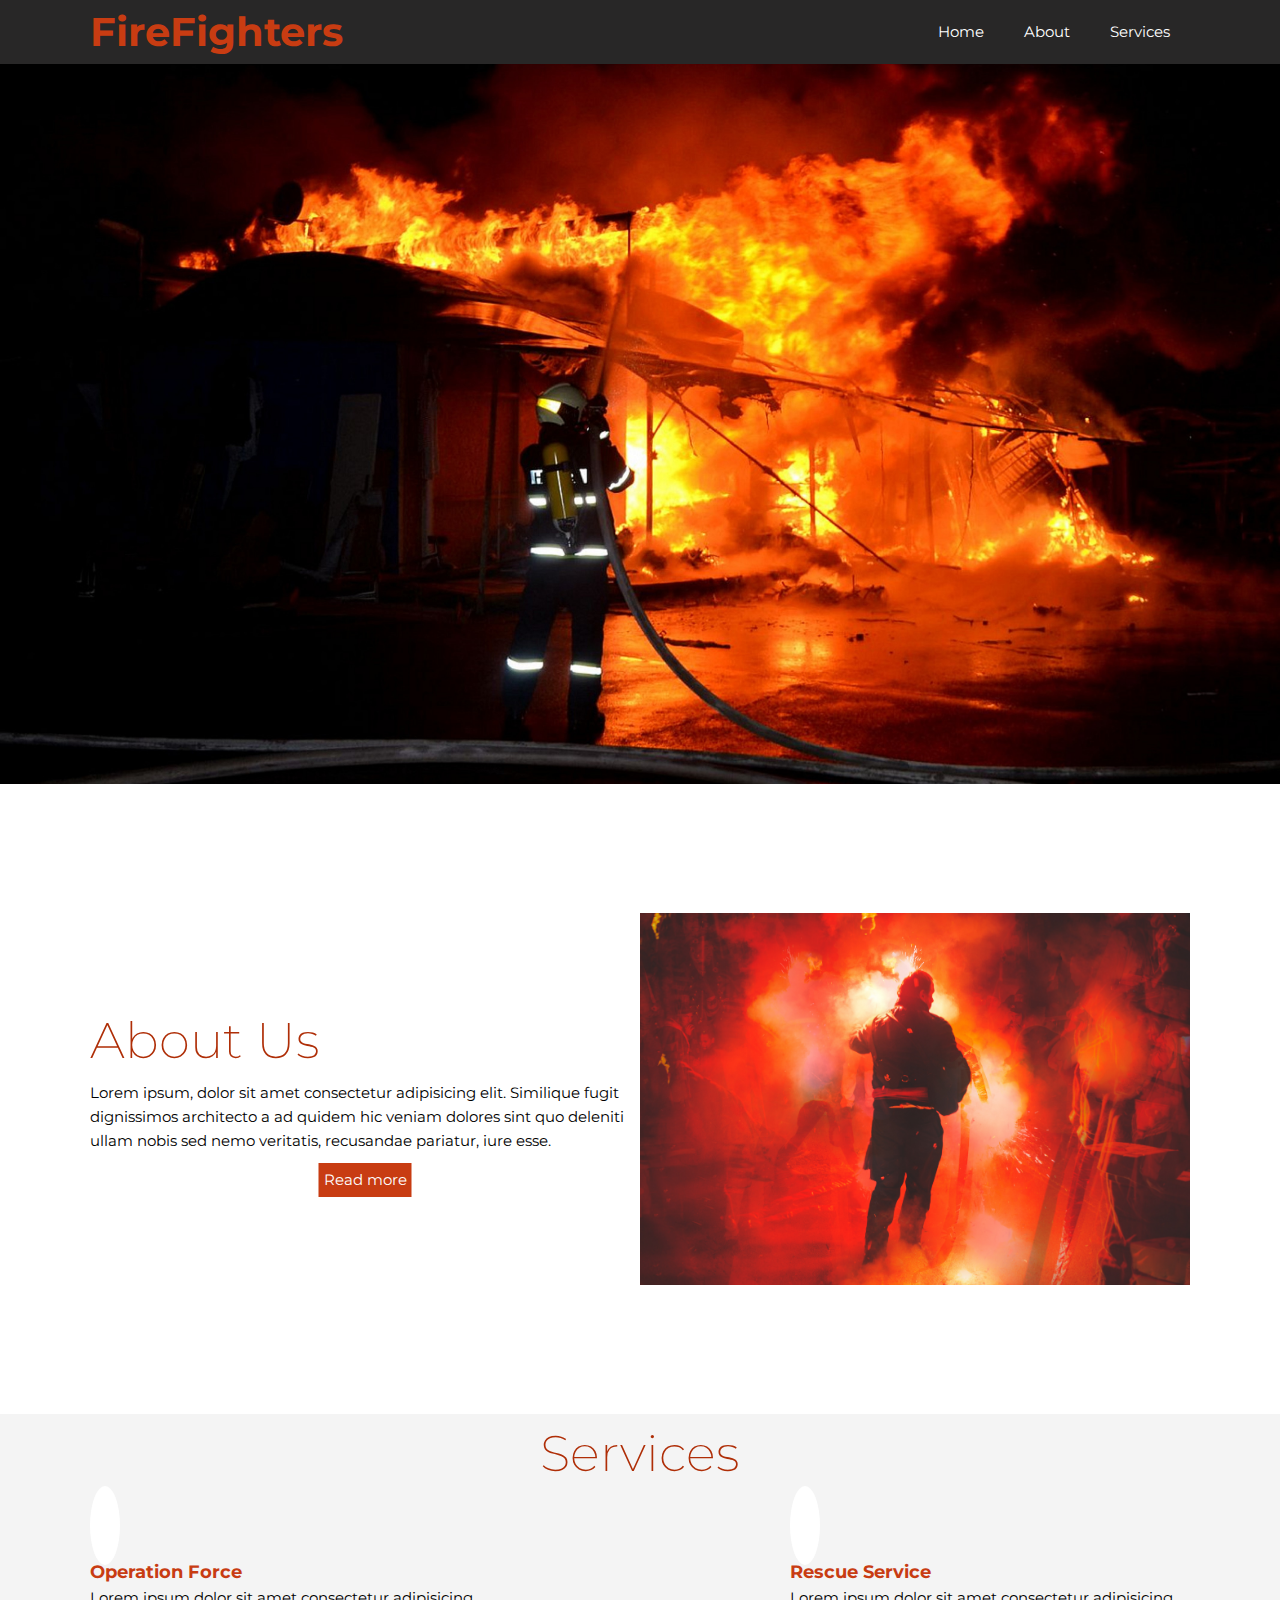
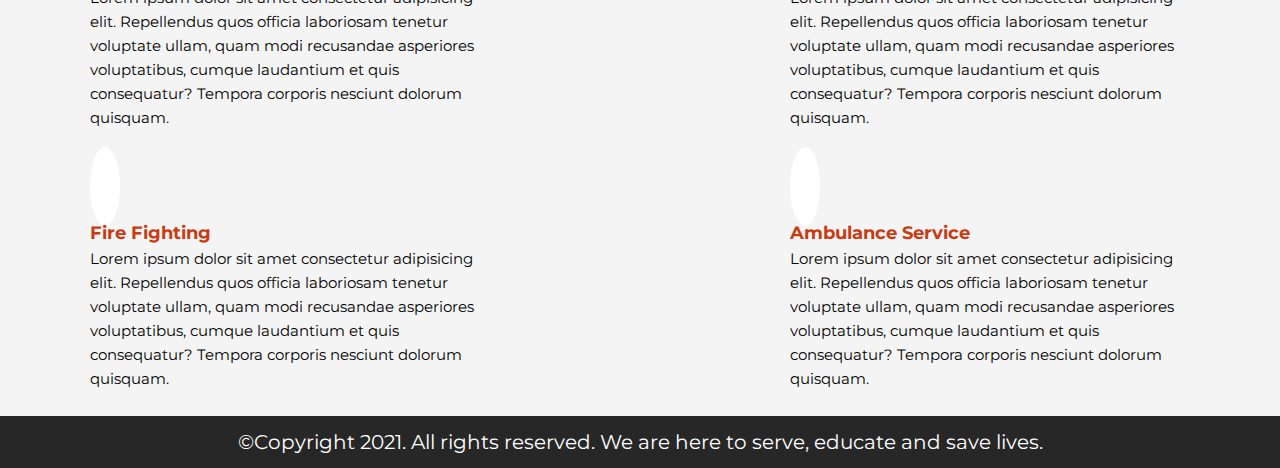
<file: index.html>
<!DOCTYPE html>
<html lang="en">
<head>
    <meta charset="UTF-8">
    <meta http-equiv="X-UA-Compatible" content="IE=edge">
    <meta name="viewport" content="width=device-width, initial-scale=1.0">
    <link rel="stylesheet" href="https://use.fontawesome.com/releases/v5.15.2/css/all.css" integrity="sha384-vSIIfh2YWi9wW0r9iZe7RJPrKwp6bG+s9QZMoITbCckVJqGCCRhc+ccxNcdpHuYu" crossorigin="anonymous">
    <link rel="stylesheet" href="css/main.css">
    <title>FireFighters|Home</title>
</head>
<body id="Home">
    <header class="header">
        <div class="container">
            <nav class="nav">
                <h1>FireFighters</h1>
                <ul class="nav__list">
                    <li><a href="#Home">Home</a></li>
                    <li><a href="#About">About</a></li>
                    <li><a href="#Services">Services</a></li>
                    <!-- <li><a href="#">Contact</a></li> -->
                </ul>
            </nav>
        </div>
    </header>
    <div class="header__section"></div>
    <main class="main">
        <div class="about" id="About">
            <div class="container">
                <div class="about__content">
                    <div class="about__content-info">
                        <h2 class="m-heading oH">About Us</h2>
                        <p>
                            Lorem ipsum, dolor sit amet consectetur adipisicing elit. Similique fugit dignissimos architecto a ad quidem hic veniam dolores sint quo deleniti ullam nobis sed nemo veritatis, recusandae pariatur, iure esse.
                        </p>
                        <div class="read">
                            <a href="#" class="btn btn--orange">Read more</a>
                        </div>
                    </div>
                    <div class="about__content-img">
                        <img src="/img/aboutus.jpg" alt="a picture of what we do">
                    </div>
                </div>
            </div>
        </div>

        <div class="services" id="Services">
            <div class="container">
                <div class="services__content">
                    <h2 class="m-heading oH">Services</h2>
                    <div class="services__content-items">
                        <div class="item">
                            <i class="fas fa-head-side-mask"></i>
                            <div class="item__info">
                                <h3>Operation Force</h2>
                                <p>
                                    Lorem ipsum dolor sit amet consectetur adipisicing elit. Repellendus quos officia laboriosam tenetur voluptate ullam, quam modi recusandae asperiores voluptatibus, cumque laudantium et quis consequatur? Tempora corporis nesciunt dolorum quisquam.
                                </p>
                            </div>
                        </div>
                        <div class="item">
                            <i class="fas fa-parachute-box"></i>
                            <div class="item__info">
                                <h3>Rescue Service</h2>
                                <p>
                                    Lorem ipsum dolor sit amet consectetur adipisicing elit. Repellendus quos officia laboriosam tenetur voluptate ullam, quam modi recusandae asperiores voluptatibus, cumque laudantium et quis consequatur? Tempora corporis nesciunt dolorum quisquam.
                                </p>
                            </div>
                        </div>
                    </div>
                    <div class="services__content-items">
                        <div class="item">
                            <i class="fas fa-fire-extinguisher"></i>
                            <div class="item__info">
                                <h3>Fire Fighting</h2>
                                <p>
                                    Lorem ipsum dolor sit amet consectetur adipisicing elit. Repellendus quos officia laboriosam tenetur voluptate ullam, quam modi recusandae asperiores voluptatibus, cumque laudantium et quis consequatur? Tempora corporis nesciunt dolorum quisquam.
                                </p>
                            </div>
                        </div>
                        <div class="item">
                            <i class="fas fa-ambulance"></i>
                            <div class="item__info">
                                <h3>Ambulance Service</h2>
                                <p>
                                    Lorem ipsum dolor sit amet consectetur adipisicing elit. Repellendus quos officia laboriosam tenetur voluptate ullam, quam modi recusandae asperiores voluptatibus, cumque laudantium et quis consequatur? Tempora corporis nesciunt dolorum quisquam.
                                </p>
                            </div>
                        </div>
                    </div>
                </div>
            </div>
        </div>
    </main>
    <footer class="footer" id="Footer">
        <div class="container">
            <p>
                &copy;Copyright 2021. All rights reserved. We are here to serve, educate and save lives.
            </p>
        </div>
    </footer>
</body>
</html>
</file>
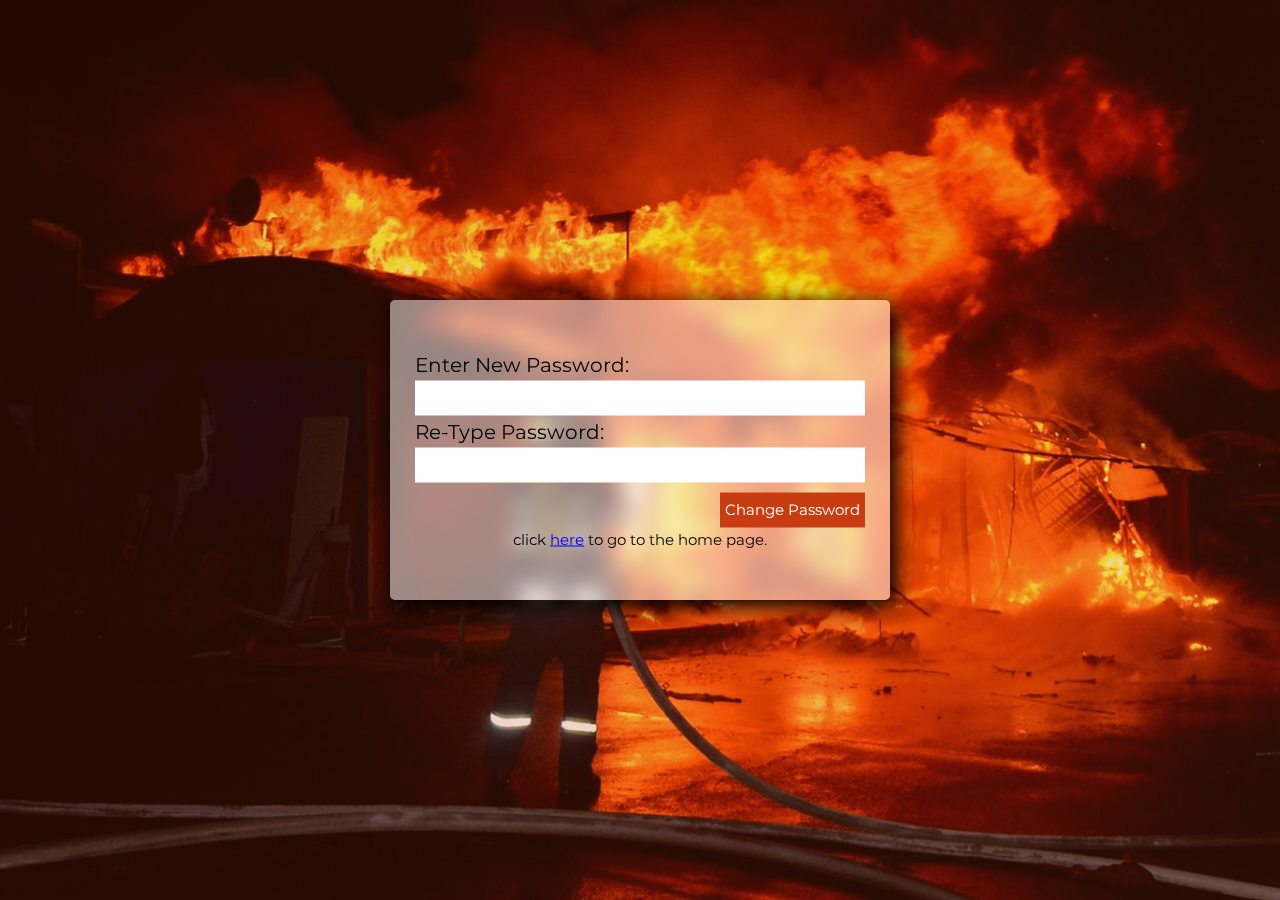
<file: changepassword.html>
<!DOCTYPE html>
<html lang="en">
<head>
    <meta charset="UTF-8">
    <meta http-equiv="X-UA-Compatible" content="IE=edge">
    <meta name="viewport" content="width=device-width, initial-scale=1.0">
    <link
      rel="stylesheet"
      href="https://use.fontawesome.com/releases/v5.15.2/css/all.css"
      integrity="sha384-vSIIfh2YWi9wW0r9iZe7RJPrKwp6bG+s9QZMoITbCckVJqGCCRhc+ccxNcdpHuYu"
      crossorigin="anonymous"
    />
    <link rel="stylesheet" href="css/main.css" />
    <title>fireFgihters|Change Password</title>
</head>
<body>
    <main class="sign">
        <section class="sign__form">
            <div class="sign__form--content">
                <div class="form__id">
                    <label for="newPassword">Enter New password:</label>
                    <input type="text" name="staff_id" id="newPassword">
                </div>
                <div class="form__password">
                    <label for="confirmPassword">Re-type password:</label>
                    <input type="text" name="staff_id" id="confirmPassword">
                </div>
                <div class="form__signin">
                    <a href="#" class="btn btn--right btn--orange change">Change Password</a>
                </div>
                <div class="notice">
                    click <a href="/index.html">here</a> to go to the home page.
                </div>
            </div>
        </section>
    </main>
</body>
</html>
</file>
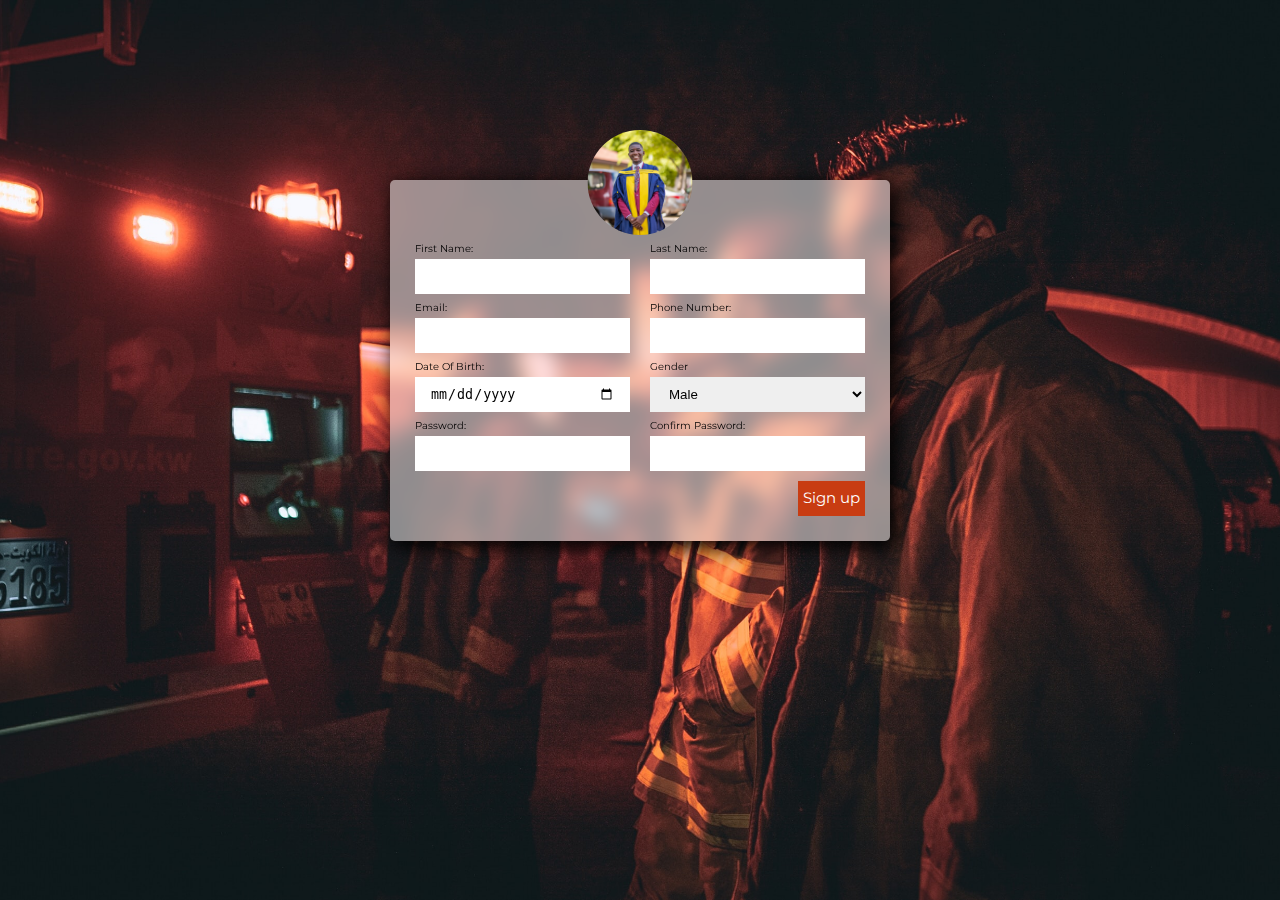
<file: register.html>
<!DOCTYPE html>
<html lang="en">
<head>
    <meta charset="UTF-8">
    <meta http-equiv="X-UA-Compatible" content="IE=edge">
    <meta name="viewport" content="width=device-width, initial-scale=1.0">
    <link rel="stylesheet" href="css/main.css">
    <title>Fire Service|Sign Up </title>
</head>
<body>
    <main class="register">
        <section class="register__form">
            <div class="register__form--content">
                <div class="profile">
                    <img src="/img/profile.jpg" alt="profile">
                    <input type="file" name="profile_img">
                </div>
                <div class="name">
                    <div class="form__fname half">
                        <label for="fname">First Name:</label>
                        <input type="text" name="first_name" id="fname">
                    </div>
                    <div class="form__lname half">
                        <label for="lname">Last Name:</label>
                        <input type="text" name="last_name" id="lname">
                    </div>
                </div>
                <div class="contact">
                    <div class="form__email half">
                        <label for="mail">Email:</label>
                        <input type="text" name="email" id="mail">
                    </div>
                    <div class="form__number half">
                        <label for="tel">Phone Number:</label>
                        <input type="tel" name="tel_num" id="tel">
                    </div>
                </div>
                <div class="info">
                    <div class="form__dateOfBirth half">
                        <label for="dob">Date of Birth:</label>
                        <input type="date" name="date_of_birth" id="dob">
                    </div>
                    <div class="gender half">
                        <label for="gen">Gender</label>
                        <select name="gender" id="gen">
                            <option value="male">Male</option>
                            <option value="female">Female</option>
                        </select>
                    </div>
                </div>
                <div class="pass">
                    <div class="form__password half">
                        <label for="password">password:</label>
                        <input type="password" name="password" id="password">
                    </div>
                    <div class="form__confirmPassword half">
                        <label for="confirmPass">confirm password:</label>
                        <input type="password" name="staff_id" id="confirmPass">
                    </div>
                </div>
                <div class="form__register">
                    <a href="#" class="btn btn--right btn--orange">Sign up</a>
                </div>
            </div>
        </section>
    </main>
</body>
</html>
</file>
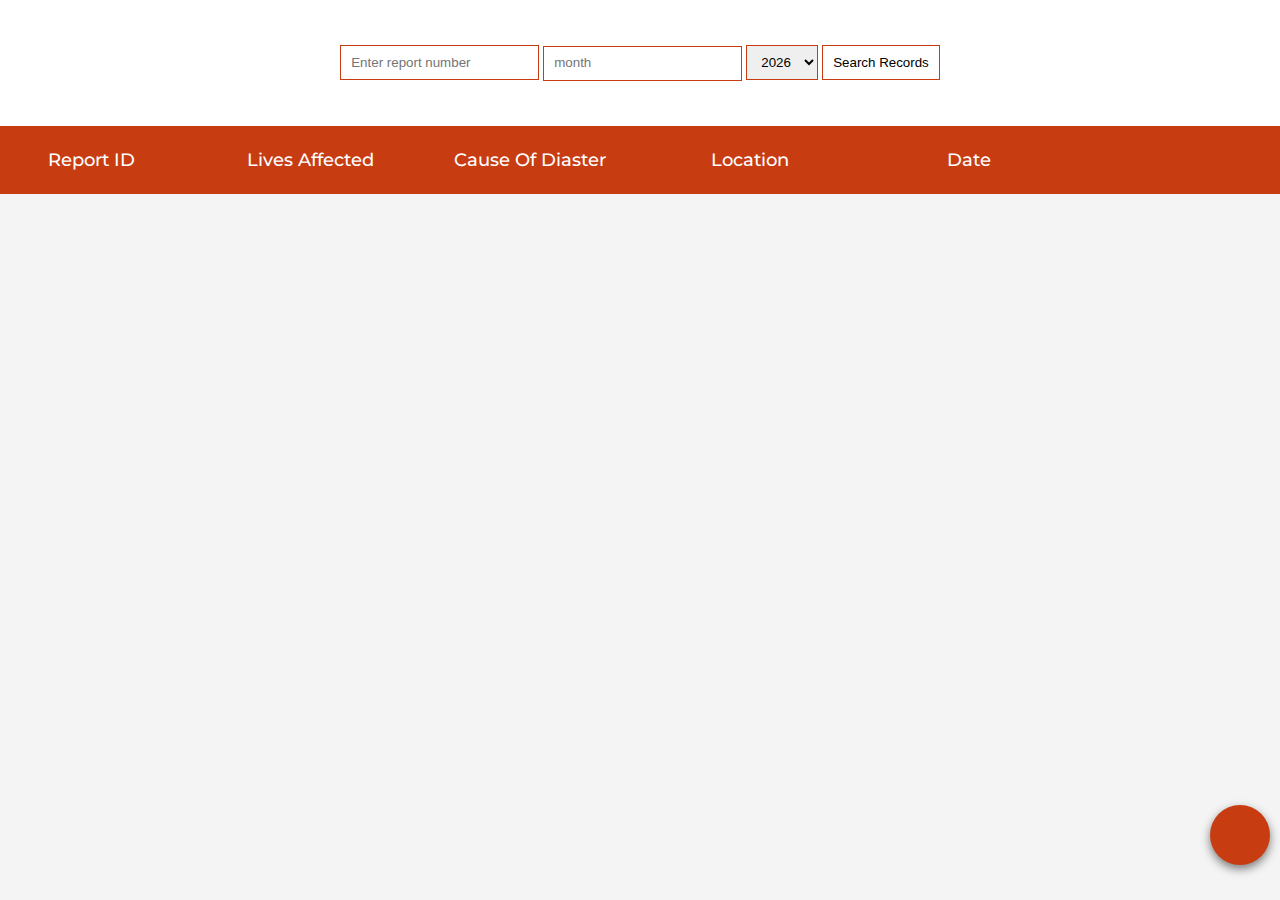
<file: reports.html>
<!DOCTYPE html>
<html lang="en">
  <head>
    <meta charset="UTF-8" />
    <meta http-equiv="X-UA-Compatible" content="IE=edge" />
    <meta name="viewport" content="width=device-width, initial-scale=1.0" />
    <link
      rel="stylesheet"
      href="https://use.fontawesome.com/releases/v5.15.2/css/all.css"
      integrity="sha384-vSIIfh2YWi9wW0r9iZe7RJPrKwp6bG+s9QZMoITbCckVJqGCCRhc+ccxNcdpHuYu"
      crossorigin="anonymous"
    />
    <link rel="stylesheet" href="css/main.css" />
    <title>All Reports | FireFighters</title>
  </head>
  <body>
    <section class="admin__reports" id="top">
        <div class="query">
            <div class="container">
                <input type="text" class="reportID" placeholder="Enter report number">
                <input list="months" class="reportMonth" id="month" placeholder="month">
                <datalist id="months" class="dl_months">
                    <!-- <option value="January"> -->
                </datalist>
                <select class="reportYear">
                    <!-- <option value="2021">2021</option> -->
                </select>
                <button type="submit" class="searchRecords btn--outline-orange">Search Records</button>
            </div>
        </div>
        <div class="content">
            <div class="admin__reports-title stickyTitle">
                <h3>Report ID</h3>
                <h3>Lives affected</h3>
                <h3>cause of diaster</h3>
                <h3>location</h3>
                <h3>Date</h3>
            </div>
            <!-- <div class="admin__reports-view">
                <div class="admin__reports-view--num">
                    001
                </div>
                <div class="admin__reports-view--livesAffected">
                    004
                </div>
                <div class="admin__reports-view--COD">
                    electrical fault
                </div>
                <div class="admin__reports-view--location">
                    labadi - Accra
                </div>
                <div class="admin__reports-view--DOD">
                    10/09/1997
                </div>
                <div class="admin__reports-view--operations">
                    <i class="fas fa-eye"></i>
                    <i class="fas fa-edit"></i>
                    <i class="fas fa-trash-alt"></i>
                </div>
            </div> -->
            <a href="#top" class="btn search">
                <i class="fas fa-search"></i>
            </a>
        </div>
    </section>
    <script src="/js/api.js"></script>
    <script src="/js/reports.js"></script>
  </body>
</html>
</file>
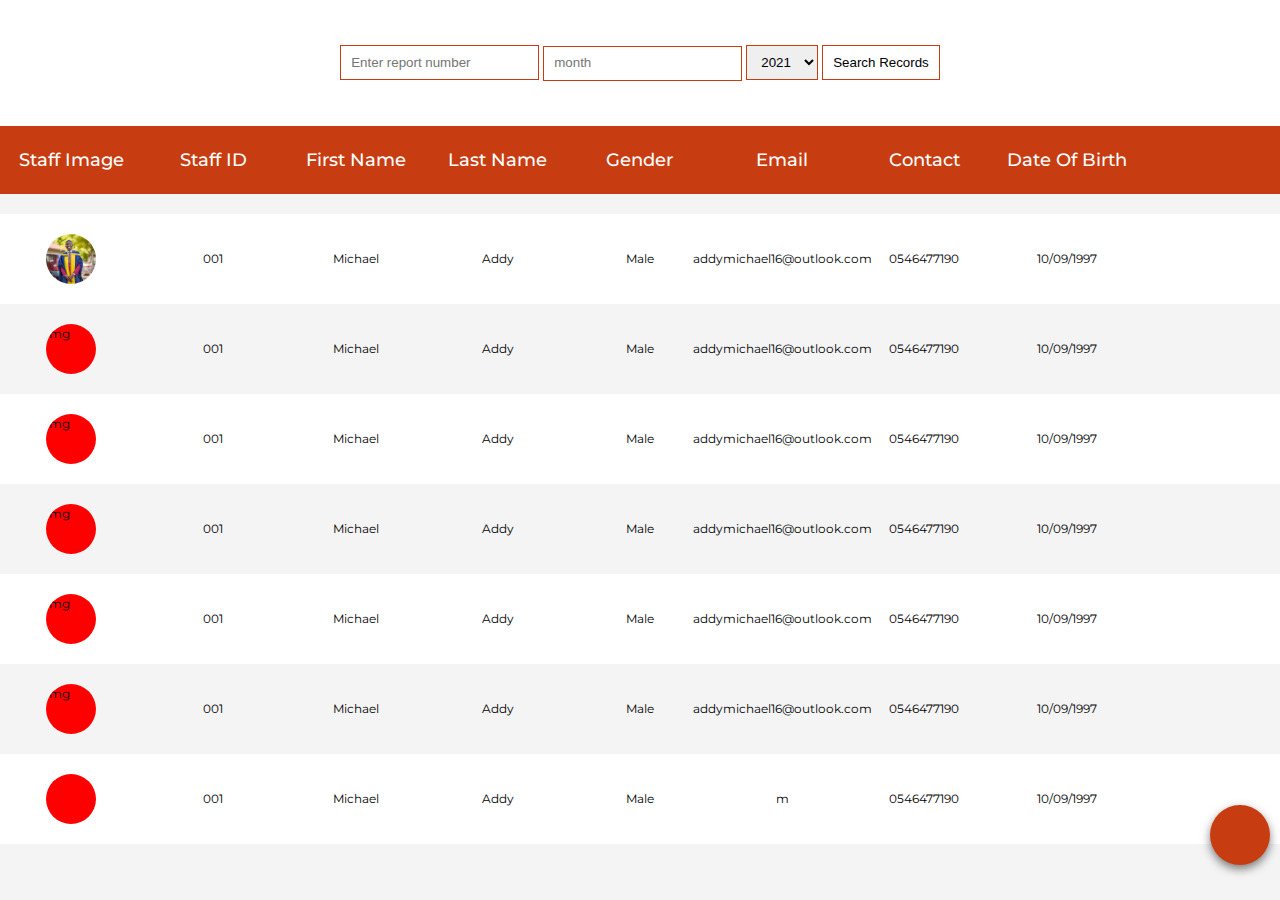
<file: staffs.html>
<!DOCTYPE html>
<html lang="en">
<head>
    <meta charset="UTF-8">
    <meta http-equiv="X-UA-Compatible" content="IE=edge">
    <meta name="viewport" content="width=device-width, initial-scale=1.0">
    <link rel="stylesheet" href="https://use.fontawesome.com/releases/v5.15.2/css/all.css" integrity="sha384-vSIIfh2YWi9wW0r9iZe7RJPrKwp6bG+s9QZMoITbCckVJqGCCRhc+ccxNcdpHuYu" crossorigin="anonymous">
    <link rel="stylesheet" href="css/main.css">
    <title>All staff|FireFighters</title>
</head>
<body>
    <section class="admin__staffs" id="top">
        <div class="query">
            <div class="container">
                <input type="text" class="reportID" placeholder="Enter report number">
                <input list="months" class="reportMonth" id="month" placeholder="month">
                <datalist id="months">
                    <option value="January">
                    <option value="February">
                    <option value="March">
                </datalist>
                <select class="reportYear">
                    <option value="2021">2021</option>
                    <option value="2020">2020</option>
                    <option value="2019">2019</option>
                    <option value="2018">2018</option>
                </select>
                <button type="submit" class="searchRecords btn--outline-orange">Search Records</button>
            </div>
        </div>
        <div class="content">
            <div class="admin__staffs-title stickyTitle">
                <h3>Staff Image</h3>
                <h3>Staff ID</h3>
                <h3>First name</h3>
                <h3>last name</h3>
                <h3>gender</h3>
                <h3>email</h3>
                <h3>contact</h3>
                <h3>date of birth</h3>
            </div>
            <div class="admin__staffs-view">
                <div class="admin__staffs-view--img">
                    <img src="/img/profile.jpg">
                </div>
                <div class="admin__staffs-view--userID">
                    001
                </div>
                <div class="admin__staffs-view--fName">
                    Michael
                </div>
                <div class="admin__staffs-view--lname">
                    Addy
                </div>
                <div class="admin__staffs-view--gen">
                    Male
                </div>
                <div class="admin__staffs-view--email">
                    addymichael16@outlook.com
                </div>
                <div class="admin__staffs-view--contact">
                    0546477190
                </div>
                <div class="admin__staffs-view--DOB">
                    10/09/1997
                </div>
                <div class="admin__staffs-view--operations">
                    <i class="fas fa-eye"></i>
                    <i class="fas fa-edit"></i>
                    <i class="fas fa-trash-alt"></i>
                </div>
            </div>
            <div class="admin__staffs-view">
                <div class="admin__staffs-view--img">
                    img
                </div>
                <div class="admin__staffs-view--userID">
                    001
                </div>
                <div class="admin__staffs-view--fName">
                    Michael
                </div>
                <div class="admin__staffs-view--lname">
                    Addy
                </div>
                <div class="admin__staffs-view--gen">
                    Male
                </div>
                <div class="admin__staffs-view--email">
                    addymichael16@outlook.com
                </div>
                <div class="admin__staffs-view--contact">
                    0546477190
                </div>
                <div class="admin__staffs-view--DOB">
                    10/09/1997
                </div>
                <div class="admin__staffs-view--operations">
                    <i class="fas fa-eye"></i>
                    <i class="fas fa-edit"></i>
                    <i class="fas fa-trash-alt"></i>
                </div>
            </div>
            <div class="admin__staffs-view">
                <div class="admin__staffs-view--img">
                    img
                </div>
                <div class="admin__staffs-view--userID">
                    001
                </div>
                <div class="admin__staffs-view--fName">
                    Michael
                </div>
                <div class="admin__staffs-view--lname">
                    Addy
                </div>
                <div class="admin__staffs-view--gen">
                    Male
                </div>
                <div class="admin__staffs-view--email">
                    addymichael16@outlook.com
                </div>
                <div class="admin__staffs-view--contact">
                    0546477190
                </div>
                <div class="admin__staffs-view--DOB">
                    10/09/1997
                </div>
                <div class="admin__staffs-view--operations">
                    <i class="fas fa-eye"></i>
                    <i class="fas fa-edit"></i>
                    <i class="fas fa-trash-alt"></i>
                </div>
            </div>
            <div class="admin__staffs-view">
                <div class="admin__staffs-view--img">
                    img
                </div>
                <div class="admin__staffs-view--userID">
                    001
                </div>
                <div class="admin__staffs-view--fName">
                    Michael
                </div>
                <div class="admin__staffs-view--lname">
                    Addy
                </div>
                <div class="admin__staffs-view--gen">
                    Male
                </div>
                <div class="admin__staffs-view--email">
                    addymichael16@outlook.com
                </div>
                <div class="admin__staffs-view--contact">
                    0546477190
                </div>
                <div class="admin__staffs-view--DOB">
                    10/09/1997
                </div>
                <div class="admin__staffs-view--operations">
                    <i class="fas fa-eye"></i>
                    <i class="fas fa-edit"></i>
                    <i class="fas fa-trash-alt"></i>
                </div>
            </div>
            <div class="admin__staffs-view">
                <div class="admin__staffs-view--img">
                    img
                </div>
                <div class="admin__staffs-view--userID">
                    001
                </div>
                <div class="admin__staffs-view--fName">
                    Michael
                </div>
                <div class="admin__staffs-view--lname">
                    Addy
                </div>
                <div class="admin__staffs-view--gen">
                    Male
                </div>
                <div class="admin__staffs-view--email">
                    addymichael16@outlook.com
                </div>
                <div class="admin__staffs-view--contact">
                    0546477190
                </div>
                <div class="admin__staffs-view--DOB">
                    10/09/1997
                </div>
                <div class="admin__staffs-view--operations">
                    <i class="fas fa-eye"></i>
                    <i class="fas fa-edit"></i>
                    <i class="fas fa-trash-alt"></i>
                </div>
            </div>
            <div class="admin__staffs-view">
                <div class="admin__staffs-view--img">
                    img
                </div>
                <div class="admin__staffs-view--userID">
                    001
                </div>
                <div class="admin__staffs-view--fName">
                    Michael
                </div>
                <div class="admin__staffs-view--lname">
                    Addy
                </div>
                <div class="admin__staffs-view--gen">
                    Male
                </div>
                <div class="admin__staffs-view--email">
                    addymichael16@outlook.com
                </div>
                <div class="admin__staffs-view--contact">
                    0546477190
                </div>
                <div class="admin__staffs-view--DOB">
                    10/09/1997
                </div>
                <div class="admin__staffs-view--operations">
                    <i class="fas fa-eye"></i>
                    <i class="fas fa-edit"></i>
                    <i class="fas fa-trash-alt"></i>
                </div>
            </div>
            <div class="admin__staffs-view">
                <div class="admin__staffs-view--img">
                    <!-- img -->
                </div>
                <div class="admin__staffs-view--userID">
                    001
                </div>
                <div class="admin__staffs-view--fName">
                    Michael
                </div>
                <div class="admin__staffs-view--lname">
                    Addy
                </div>
                <div class="admin__staffs-view--gen">
                    Male
                </div>
                <div class="admin__staffs-view--email">
                    m
                </div>
                <div class="admin__staffs-view--contact">
                    0546477190
                </div>
                <div class="admin__staffs-view--DOB">
                    10/09/1997
                </div>
                <div class="admin__staffs-view--operations">
                    <i class="fas fa-eye"></i>
                    <i class="fas fa-edit"></i>
                    <i class="fas fa-trash-alt"></i>
                </div>
            </div>
            <a href="#top" class="btn search">
                <i class="fas fa-search"></i>
            </a>
        </div>
    </section>
</body>
</html>
</file>
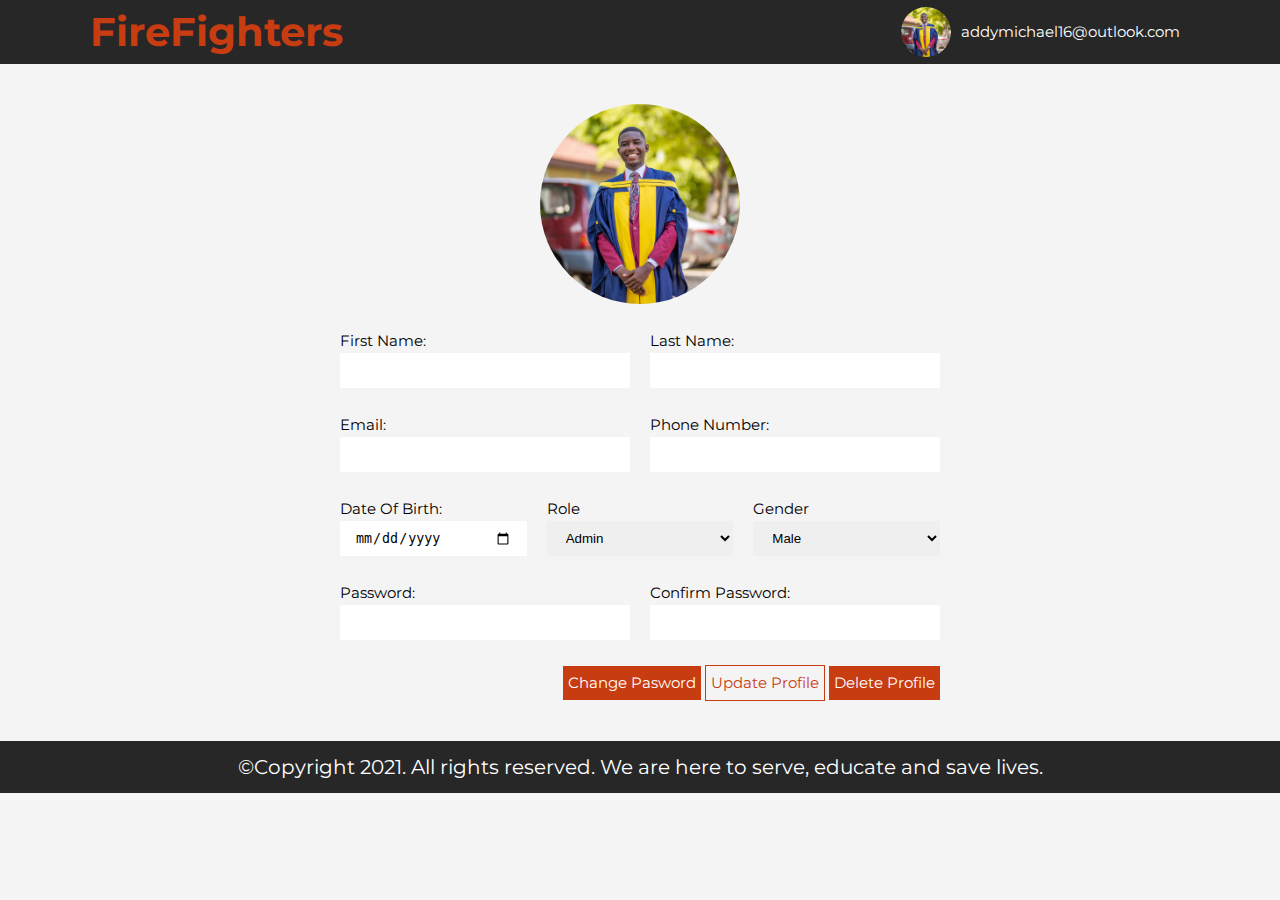
<file: userprofile.html>
<!DOCTYPE html>
<html lang="en">
<head>
    <meta charset="UTF-8">
    <meta http-equiv="X-UA-Compatible" content="IE=edge">
    <meta name="viewport" content="width=device-width, initial-scale=1.0">
    <link rel="stylesheet" href="https://use.fontawesome.com/releases/v5.15.2/css/all.css" integrity="sha384-vSIIfh2YWi9wW0r9iZe7RJPrKwp6bG+s9QZMoITbCckVJqGCCRhc+ccxNcdpHuYu" crossorigin="anonymous">
    <link rel="stylesheet" href="css/main.css">
    <title>Profile|FireFighters</title>
</head>
<body>
    <header class="profile__header">
        <div class="container">
            <nav class="nav">
                <h1>FireFighters</h1>
                <ul class="nav__list">
                    <li>
                        <span class="profilePicture"><img src="/img/profile.jpg" alt="addy michael"></span>
                        <a href="#"><span class="userEmail">addymichael16@outlook.com</span></a>
                    </li>
                    <li><a href="#"><i class="signOut fas fa-sign-out-alt"></i></a></li>
                </ul>
            </nav>
        </div>
    </header>
    <main class="mainProfile">
        <section class="user">
            <div class="container">
                <div class="user__form">
                    <div class="user__form-picture">
                        <img src="/img/profile.jpg">
                    </div>
                    <input class="image" type="file" name="picture" id="pic">
                    <label class="img__open" for="pic"><i class="signOut fas fa-camera"></i></label>
                    <div class="user__form-name">
                        <div class="form__fname half">
                            <label for="fname">First Name:</label>
                            <input type="text" name="first_name" id="fname">
                        </div>
                        <div class="form__lname half">
                            <label for="lname">Last Name:</label>
                            <input type="text" name="last_name" id="lname">
                        </div>
                    </div>
                    <div class="user__form-contact">
                        <div class="form__email half">
                            <label for="mail">Email:</label>
                            <input type="text" name="email" id="mail">
                        </div>
                        <div class="form__number half">
                            <label for="tel">Phone Number:</label>
                            <input type="tel" name="tel_num" id="tel">
                        </div>
                    </div>
                    <div class="user__form-info">
                        <div class="form__dateOfBirth half">
                            <label for="dob">Date of Birth:</label>
                            <input type="date" name="date_of_birth" id="dob">
                        </div>
                        <div class="role half">
                            <label for="user-role">Role</label>
                            <select name="gender" id="user-role">
                                <option value="admin">Admin</option>
                                <option value="staff">Staff</option>
                            </select>
                        </div>
                        <div class="gender half">
                            <label for="gen">Gender</label>
                            <select name="gender" id="gen">
                                <option value="male">Male</option>
                                <option value="female">Female</option>
                            </select>
                        </div>
                    </div>
                    <div class="user__form-pass">
                        <div class="form__password half">
                            <label for="password">password:</label>
                            <input type="password" name="password" id="password">
                        </div>
                        <div class="form__confirmPassword half">
                            <label for="confirmPass">confirm password:</label>
                            <input type="password" name="staff_id" id="confirmPass">
                        </div>
                    </div>
                    <div class="user__form-edit">
                        <a href="/changepassword.html" class="btn btn--orange">Change Pasword</a>
                        <a href="#" class="btn btn--outline-orange updateProfile">Update Profile</a>
                        <a href="#" class="btn btn--orange">Delete Profile</a>
                    </div>
                </div>
            </div>
        </section>
    </main>
    <footer class="footer">
        <div class="container">
            <p>
                &copy;Copyright 2021. All rights reserved. We are here to serve, educate and save lives.
            </p>
        </div>
    </footer>
</body>
</html>
</file>
<file: css/main.css>
@import url("https://fonts.googleapis.com/css2?family=Montserrat:ital,wght@0,100;0,200;0,300;0,400;0,500;0,600;0,700;0,800;0,900;1,100;1,200;1,300;1,400;1,500;1,600;1,700;1,800;1,900&display=swap");
* {
  padding: 0;
  margin: 0;
  box-sizing: border-box;
}

html {
  font-size: 62.5%;
  scroll-behavior: smooth;
}

body {
  font-family: "Montserrat", sans-serif;
  line-height: 1.6;
  font-size: 1.5rem;
  background: #f4f4f4;
}

.btn {
  display: inline-block;
  text-decoration: none;
}

.btn--outline-orange {
  border: 1px solid #c83c12;
}

.btn--orange {
  background: #c83c12;
}

.container {
  max-width: 110rem;
  margin: 0 auto;
}

.m-heading {
  font-size: 5rem;
  text-transform: capitalize;
  font-weight: 200;
}

.oH {
  color: #af2e07;
}

.h-gray {
  color: #899b8d;
  font-weight: 400;
  font-size: 1.5rem;
}

.query {
  height: 14vh;
  background: #fff;
  display: flex;
  align-items: center;
  justify-items: center;
}

.query input,
.query select,
.query button {
  height: 3.5rem;
  padding: 0 1rem;
  border: none;
  border: 1px solid #c83c12;
}

.query button {
  cursor: pointer;
  background: transparent;
  transition: all 0.2s;
}

.query button:hover {
  background: #c83c12;
  border: none;
  color: #fff;
}

.stickyTitle {
  position: sticky;
  top: 0;
}

/*index.html*/
.header {
  background: #282727;
  position: sticky;
  top: 0;
  z-index: 2;
}

.header .nav {
  display: flex;
  justify-content: space-between;
  align-items: center;
}

.header .nav h1 {
  color: #c83c12;
  font-size: 4rem;
}

.header .nav__list {
  list-style: none;
  display: flex;
}

.header .nav__list a {
  display: block;
  text-decoration: none;
  padding: 2rem;
  color: #fff;
  transition: all 0.2s;
}

.header .nav__list a:hover {
  color: #af2e07;
}

.header__section {
  height: 80vh;
  background: url("/img/background.jpg") no-repeat center center/cover;
}

.main .about {
  background: #fff;
  height: 70vh;
  display: flex;
  align-items: center;
}

.main .about__content {
  width: 100%;
  height: 80%;
  display: flex;
  align-items: center;
}

.main .about__content-info, .main .about__content-img {
  width: 50%;
}

.main .about__content .read {
  width: 100%;
  margin-top: 1rem;
}

.main .about__content .read a {
  padding: 0.5rem;
  color: #fff;
  margin-left: 50%;
  transform: translate(-50%, 0);
  transition: all 0.5s;
}

.main .about__content .read a:hover {
  background: #af2e07;
}

.main .about__content-img img {
  display: block;
  width: 100%;
  height: 100%;
  object-fit: cover;
}

.main .services__content h2 {
  text-align: center;
}

.main .services__content-items {
  display: flex;
  justify-content: space-between;
  margin-bottom: 2.5rem;
}

.main .services__content-items .item {
  width: 40rem;
}

.main .services__content-items .item i {
  background: #fff;
  padding: 1.5rem;
  border-radius: 50%;
  font-size: 4rem;
}

.main .services__content-items .item h3 {
  color: #c83c12;
}

.footer {
  background: #282727;
  font-size: 2rem;
  padding: 1rem;
  color: #fff;
  text-align: center;
}

.profile__header {
  background: #282727;
  position: sticky;
  top: 0;
  z-index: 2;
}

.profile__header .nav {
  display: flex;
  justify-content: space-between;
  align-items: center;
}

.profile__header .nav h1 {
  color: #c83c12;
  font-size: 4rem;
}

.profile__header .nav__list {
  list-style: none;
  display: flex;
  align-items: center;
}

.profile__header .nav__list li:first-child {
  margin-right: 1rem;
  display: flex;
  align-items: center;
}

.profile__header .nav__list .profilePicture {
  margin-right: 1rem;
  display: block;
  height: 5rem;
  width: 5rem;
  border-radius: 50%;
  background: #fff;
  overflow: hidden;
}

.profile__header .nav__list .profilePicture img {
  display: block;
  width: 100%;
  height: 100%;
  object-fit: cover;
}

.profile__header .nav__list a {
  display: inline-block;
  text-decoration: none;
  color: #fff;
  padding: 1rem 0;
  transition: all 0.2s;
}

.profile__header .nav__list a:hover {
  color: #af2e07;
}

.profile__header .nav__list a .signOut {
  font-size: 2.5rem;
}

.user__form {
  width: 60rem;
  margin: 4rem auto;
}

.user__form label {
  display: block;
  text-transform: capitalize;
}

.user__form-picture {
  width: 20rem;
  height: 20rem;
  border-radius: 50%;
  background: #fff;
  margin: 0 auto;
  margin-bottom: 2.5rem;
  overflow: hidden;
}

.user__form-picture img {
  display: block;
  width: 100%;
  height: 100%;
  object-fit: cover;
}

.user__form .image {
  display: none;
}

.user__form .img__open {
  position: absolute;
  top: 25.5rem;
  left: 76.5rem;
  font-size: 3rem;
  cursor: pointer;
  color: #c83c12;
}

.user__form-name, .user__form-contact, .user__form-info, .user__form-pass {
  display: flex;
  width: 100%;
  margin-bottom: 2.5rem;
}

.user__form-name .half, .user__form-contact .half, .user__form-info .half, .user__form-pass .half {
  width: 50%;
}

.user__form-name .half:not(:last-child), .user__form-contact .half:not(:last-child), .user__form-info .half:not(:last-child), .user__form-pass .half:not(:last-child) {
  margin-right: 2rem;
}

.user__form input,
.user__form select {
  width: 100%;
  height: 3.5rem;
  padding: 0 1.5rem;
  border: none;
}

.user__form input:focus,
.user__form select:focus {
  outline: none;
  border: 1px solid #c83c12;
}

.user__form-edit {
  text-align: right;
}

.user__form-edit a {
  padding: 0.5rem;
  color: #fff;
  transition: all 0.2s;
}

.user__form-edit a:hover {
  background: #af2e07;
}

.user__form-edit .updateProfile {
  color: #c83c12;
}

.user__form-edit .updateProfile:hover {
  color: #fff;
}

.mainDashboard .content {
  width: 100%;
  display: flex;
  justify-content: space-between;
  margin: 4rem 0;
}

.mainDashboard__aside {
  background: #fff;
  width: 25%;
  padding: 0 0.5rem;
  box-shadow: 0 0.4rem 1rem rgba(0, 0, 0, 0.5);
}

.mainDashboard__aside h1 {
  text-align: center;
  font-size: 3rem;
  background: linear-gradient(45deg, #c83c12, #af2e07);
  -webkit-background-clip: text;
  color: transparent;
  margin-bottom: 1rem;
}

.mainDashboard__admin-details {
  text-align: center;
}

.mainDashboard__admin-details .admin__img {
  height: 10rem;
  width: 10rem;
  background: #fff;
  margin: 0 auto;
  border-radius: 50%;
  overflow: hidden;
}

.mainDashboard__admin-details .admin__img img {
  display: inline-block;
  width: 100%;
  height: 100%;
  object-fit: cover;
}

.mainDashboard__admin-details .role {
  color: #899b8d;
}

.mainDashboard__admin-setting {
  margin-top: 1rem;
}

.mainDashboard__admin-setting a {
  display: block;
  margin-left: 2.5rem;
  color: #c83c12;
  font-weight: 500;
  transition: all 0.2s;
}

.mainDashboard__admin-setting a:not(:last-child) {
  margin-bottom: 1rem;
}

.mainDashboard__admin-setting a:hover {
  color: #af2e07;
}

.mainDashboard__admin-setting a i {
  margin-right: 0.5rem;
}

.mainDashboard__admin-navigation {
  margin-top: 1rem;
}

.mainDashboard__admin-navigation .keys {
  margin-top: 1rem;
}

.mainDashboard__admin-navigation .keys a {
  display: block;
  margin-left: 2.5rem;
  color: #c83c12;
  transition: all 0.2s;
}

.mainDashboard__admin-navigation .keys a:not(:last-child) {
  margin-bottom: 1rem;
}

.mainDashboard__admin-navigation .keys a:hover {
  color: #af2e07;
}

.mainDashboard__admin-navigation .keys a i {
  margin-right: 0.5rem;
}

.mainDashboard__admin-navigation .keys .dashboard {
  background: #c83c12;
  color: #fff;
  padding: 1rem;
  transition: all 0.2s;
}

.mainDashboard__admin-navigation .keys .dashboard:hover {
  color: #fff;
  background: #af2e07;
}

.mainDashboard__admin-tasks {
  margin-top: 1rem;
}

.mainDashboard__admin-tasks .keys {
  margin-top: 1rem;
}

.mainDashboard__admin-tasks .keys a {
  display: block;
  margin-left: 2.5rem;
  color: #fff;
  padding: 1rem;
  background: #c83c12;
  transition: all 0.2s;
}

.mainDashboard__admin-tasks .keys a:not(:last-child) {
  margin-bottom: 1rem;
}

.mainDashboard__admin-tasks .keys a:hover {
  background: #af2e07;
}

.mainDashboard__admin-tasks .keys a i {
  margin-right: 0.5rem;
}

.mainDashboard__admin {
  width: 70%;
}

.mainDashboard__admin .addRecord {
  width: 6rem;
  height: 6rem;
  border-radius: 50%;
  color: #fff;
  background: #c83c12;
  font-size: 3rem;
  display: flex;
  align-items: center;
  justify-content: center;
  box-shadow: 0 0.4rem 1rem rgba(0, 0, 0, 0.5);
  position: fixed;
  right: 1rem;
  bottom: 3.5rem;
}

.mainDashboard__admin .monitoring {
  display: flex;
  justify-content: space-between;
  margin-top: 4rem;
}

.mainDashboard__admin .monitoring .staffDetails,
.mainDashboard__admin .monitoring .recordDetails {
  background: #fff;
  width: calc(100% - 4rem);
  box-shadow: 0 0.4rem 1rem rgba(0, 0, 0, 0.5);
}

.mainDashboard__admin .monitoring .staffDetails {
  margin-right: 4rem;
}

.mainDashboard__admin .monitoring .staffDetails__user {
  width: 100%;
  display: flex;
  align-items: center;
  justify-content: space-between;
  padding: 0.5rem;
}

.mainDashboard__admin .monitoring .staffDetails__user:not(:last-child) {
  margin-bottom: 1rem;
  border-bottom: 1px solid rgba(0, 0, 0, 0.1);
}

.mainDashboard__admin .monitoring .staffDetails__user div {
  margin-right: 0.5rem;
}

.mainDashboard__admin .monitoring .staffDetails__user-img {
  height: 6.5rem;
  width: 6.5rem;
  border-radius: 50%;
  overflow: hidden;
}

.mainDashboard__admin .monitoring .staffDetails__user-img img {
  display: block;
  width: 100%;
  height: 100%;
  object-fit: cover;
}

.mainDashboard__admin .monitoring .staffDetails__user-del {
  color: #c83c12;
  transition: all 0.2s;
  font-size: 1.5rem;
}

.mainDashboard__admin .monitoring .staffDetails__user-del:hover {
  color: #af2e07;
}

.mainDashboard__admin .monitoring .recordDetails {
  align-self: flex-start;
}

.mainDashboard__admin .monitoring .recordDetails__rec {
  height: 6.5rem;
  width: 100%;
  display: flex;
  align-items: center;
  justify-content: space-between;
  padding: 0.5rem;
}

.mainDashboard__admin .monitoring .recordDetails__rec:not(:last-child) {
  margin-bottom: 1rem;
  border-bottom: 1px solid rgba(0, 0, 0, 0.1);
}

.mainDashboard__admin .monitoring .recordDetails__rec div:not(:last-child) {
  margin-right: 0.5rem;
}

.mainDashboard__admin .monitoring .recordDetails__rec-delete a {
  color: #c83c12;
  transition: all 0.2s;
}

.mainDashboard__admin .monitoring .recordDetails__rec-delete a:first-child {
  margin-right: 0.5rem;
}

.mainDashboard__admin .monitoring .recordDetails__rec-delete a:hover {
  color: #af2e07;
}

.mainDashboard__admin-info {
  display: flex;
  justify-content: space-between;
  font-size: 7rem;
  font-weight: 100;
}

.mainDashboard__admin-info div {
  background: #fff;
  height: 20rem;
  width: 30rem;
  display: flex;
  flex-direction: column;
  align-items: center;
  justify-content: center;
  box-shadow: 0 0.4rem 1rem rgba(0, 0, 0, 0.5);
}

.mainDashboard__admin-info div h3 {
  font-weight: 400;
  font-size: 2rem;
}

.records {
  width: 100%;
  height: 100vh;
  background: rgba(0, 0, 0, 0.9);
  backdrop-filter: blur(5px);
  position: fixed;
  top: 0;
  left: 0;
  display: flex;
  align-items: center;
  visibility: hidden;
  opacity: 0;
  transition: all 0.2s;
}

.records:target {
  visibility: visible;
  opacity: 1;
}

.records .content {
  width: 60rem;
  margin: 0 auto;
  background: #fff;
  padding: 1rem;
}

.records .content .rec {
  display: flex;
  justify-content: space-between;
  width: 100%;
  margin-bottom: 2rem;
}

.records .content .rec input,
.records .content .rec select {
  height: 3.5rem;
  padding: 0 0.5rem;
  border: 1px solid rgba(0, 0, 0, 0.5);
  transition: all 0.2s;
}

.records .content .rec input:focus,
.records .content .rec select:focus {
  outline: none;
  border: 1px solid #c83c12;
}

.records__identify, .records__date,
.records .loc,
.records .dis {
  width: calc(100% - 2rem);
}

.records .loc {
  margin-right: 2rem;
}

.records .report {
  width: 100%;
  resize: none;
  height: 10rem;
  padding: 0 0.5rem;
  border: 1px solid rgba(0, 0, 0, 0.5);
  margin-bottom: 2rem;
  transition: all 0.2s;
}

.records .report:focus {
  outline: none;
  border: 1px solid #c83c12;
}

.records .butt {
  text-align: right;
}

.records .butt .add,
.records .butt .exit {
  padding: 0.5rem;
  color: #fff;
  transition: all 0.2s;
}

.records .butt .add:hover,
.records .butt .exit:hover {
  background: #af2e07;
}

.records .butt .exit {
  margin-right: 1rem;
}

.records__identify {
  display: flex;
  margin-right: 2rem;
}

.records__identify .rnum {
  width: 40%;
  margin-right: 1rem;
}

.records__identify .uid {
  width: 60%;
}

.records__date {
  display: flex;
}

.records__date select {
  width: 100%;
}

.records__date select:not(:last-child) {
  margin-right: 1rem;
}

.sign {
  height: 100vh;
  width: 100%;
  background: linear-gradient(to right bottom, rgba(175, 46, 7, 0.2), rgba(200, 60, 18, 0.2)), url("/img/background.jpg");
  background-position: center center;
  background-size: cover;
}

.sign__form {
  background: rgba(255, 255, 255, 0.5);
  backdrop-filter: blur(10px);
  border-radius: 5px;
  width: 50rem;
  margin: 0 auto;
  position: relative;
  top: 50%;
  transform: translate(0, -50%);
  padding: 2.5rem;
  height: 30rem;
  box-shadow: 5px 5px 20px 2px #000000;
}

.sign__form--content {
  position: relative;
  left: 50%;
  top: 50%;
  transform: translate(-50%, -50%);
  width: 100%;
}

.sign__form--content label {
  display: block;
  font-size: 2rem;
  text-transform: capitalize;
}

.sign__form--content input {
  width: 100%;
  height: 3.5rem;
  padding: 1.5rem;
  transition: all 0.5s;
  border: none;
}

.sign__form--content input:focus {
  outline: none;
  border: 1px solid #c83c12;
}

.sign__form--content .form__signin {
  width: 100%;
  height: 3.5rem;
  position: relative;
  margin-top: 1rem;
}

.sign__form--content .form__signin a {
  height: 100%;
  padding: 0.5rem;
  color: #fff;
  position: absolute;
  right: 0;
  transition: all 0.5s;
}

.sign__form--content .form__signin a:hover {
  background: #af2e07;
}

.sign__form--content .notice {
  text-align: center;
}

.register {
  background: url("/img/background2.jpg");
  background-position: center center;
  background-size: cover;
  min-height: 100vh;
}

.register__form {
  background: rgba(255, 255, 255, 0.5);
  backdrop-filter: blur(10px);
  border-radius: 5px;
  width: 50rem;
  min-height: 30rem;
  margin: 0 auto;
  padding: 2.5rem;
  position: relative;
  top: 18rem;
  box-shadow: 5px 5px 20px 2px #000000;
}

.register__form--content {
  margin-top: 3rem;
}

.register__form--content .name,
.register__form--content .info,
.register__form--content .pass,
.register__form--content .contact {
  width: 100%;
  display: flex;
  justify-content: space-between;
}

.register__form--content .profile {
  background: green;
  position: absolute;
  width: 10.5rem;
  height: 10.5rem;
  border-radius: 50%;
  top: -5rem;
  left: 50%;
  transform: translate(-50%, 0);
  overflow: hidden;
}

.register__form--content .profile img {
  display: block;
  width: 100%;
  height: 100%;
  object-fit: cover;
}

.register__form--content .half {
  width: 50%;
}

.register__form--content .half:not(:last-child) {
  margin-right: 2rem;
}

.register__form--content label {
  text-transform: capitalize;
  font-size: 1rem;
}

.register__form--content input,
.register__form--content select {
  display: block;
  width: 100%;
  height: 3.5rem;
  padding: 0 1.5rem;
  border: none;
  transition: all 0.5s;
}

.register__form--content input:focus,
.register__form--content select:focus {
  outline: none;
  border: 1px solid #c83c12;
}

.register__form--content .form__register {
  width: 100%;
  height: 3.5rem;
  position: relative;
  margin-top: 1rem;
}

.register__form--content .form__register a {
  height: 100%;
  padding: 0.5rem;
  color: #fff;
  position: absolute;
  right: 0;
  transition: all 0.5s;
}

.register__form--content .form__register a:hover {
  background: #af2e07;
}

.admin__reports-view, .admin__reports-title {
  display: grid;
  grid-template-columns: repeat(6, calc(110rem/6));
  align-items: center;
  justify-items: center;
  justify-content: space-between;
  padding: 2rem 0;
}

.admin__reports-view:nth-child(even), .admin__reports-title:nth-child(even) {
  background: #fff;
}

.admin__reports-view--COD, .admin__reports-view--location, .admin__reports-title--COD, .admin__reports-title--location {
  text-transform: capitalize;
}

.admin__reports-view--operations, .admin__reports-title--operations {
  color: #c83c12;
}

.admin__reports-view--operations i, .admin__reports-title--operations i {
  cursor: pointer;
  transition: all 0.2s;
}

.admin__reports-view--operations i:hover, .admin__reports-title--operations i:hover {
  color: #af2e07;
}

.admin__reports-view--operations i:not(:last-child), .admin__reports-title--operations i:not(:last-child) {
  margin-right: 0.5rem;
}

.admin__reports-view:last-child {
  margin-bottom: 2rem;
}

.admin__reports-title {
  background: #c83c12;
  color: #fff;
}

.admin__reports-title h3 {
  text-transform: capitalize;
  font-weight: 500;
}

.admin__reports .search {
  width: 6rem;
  height: 6rem;
  border-radius: 50%;
  color: #fff;
  background: #c83c12;
  font-size: 3rem;
  display: flex;
  align-items: center;
  justify-content: center;
  box-shadow: 0 0.4rem 1rem rgba(0, 0, 0, 0.5);
  position: fixed;
  right: 1rem;
  bottom: 3.5rem;
}

.admin__staffs-view, .admin__staffs-title {
  display: grid;
  grid-template-columns: repeat(9, calc(100%/9));
  align-items: center;
  justify-items: center;
  justify-content: space-between;
  padding: 2rem 0;
}

.admin__staffs-view:nth-child(even), .admin__staffs-title:nth-child(even) {
  background: #fff;
}

.admin__staffs-view--COD, .admin__staffs-view--location, .admin__staffs-title--COD, .admin__staffs-title--location {
  text-transform: capitalize;
}

.admin__staffs-view--operations, .admin__staffs-title--operations {
  color: #c83c12;
}

.admin__staffs-view--operations i, .admin__staffs-title--operations i {
  cursor: pointer;
  transition: all 0.2s;
}

.admin__staffs-view--operations i:hover, .admin__staffs-title--operations i:hover {
  color: #af2e07;
}

.admin__staffs-view--operations i:not(:last-child), .admin__staffs-title--operations i:not(:last-child) {
  margin-right: 0.5rem;
}

.admin__staffs-view {
  font-size: 1.2rem;
}

.admin__staffs-view--img {
  height: 5rem;
  width: 5rem;
  background: red;
  border-radius: 50%;
  overflow: hidden;
}

.admin__staffs-view--img img {
  width: 100%;
  height: 100%;
  object-fit: cover;
}

.admin__staffs-view:last-child {
  margin-bottom: 2rem;
}

.admin__staffs-title {
  background: #c83c12;
  color: #fff;
  margin-bottom: 2rem;
}

.admin__staffs-title h3 {
  text-transform: capitalize;
  font-weight: 500;
}

.admin__staffs .search {
  width: 6rem;
  height: 6rem;
  border-radius: 50%;
  color: #fff;
  background: #c83c12;
  font-size: 3rem;
  display: flex;
  align-items: center;
  justify-content: center;
  box-shadow: 0 0.4rem 1rem rgba(0, 0, 0, 0.5);
  position: fixed;
  right: 1rem;
  bottom: 3.5rem;
}
</file>
